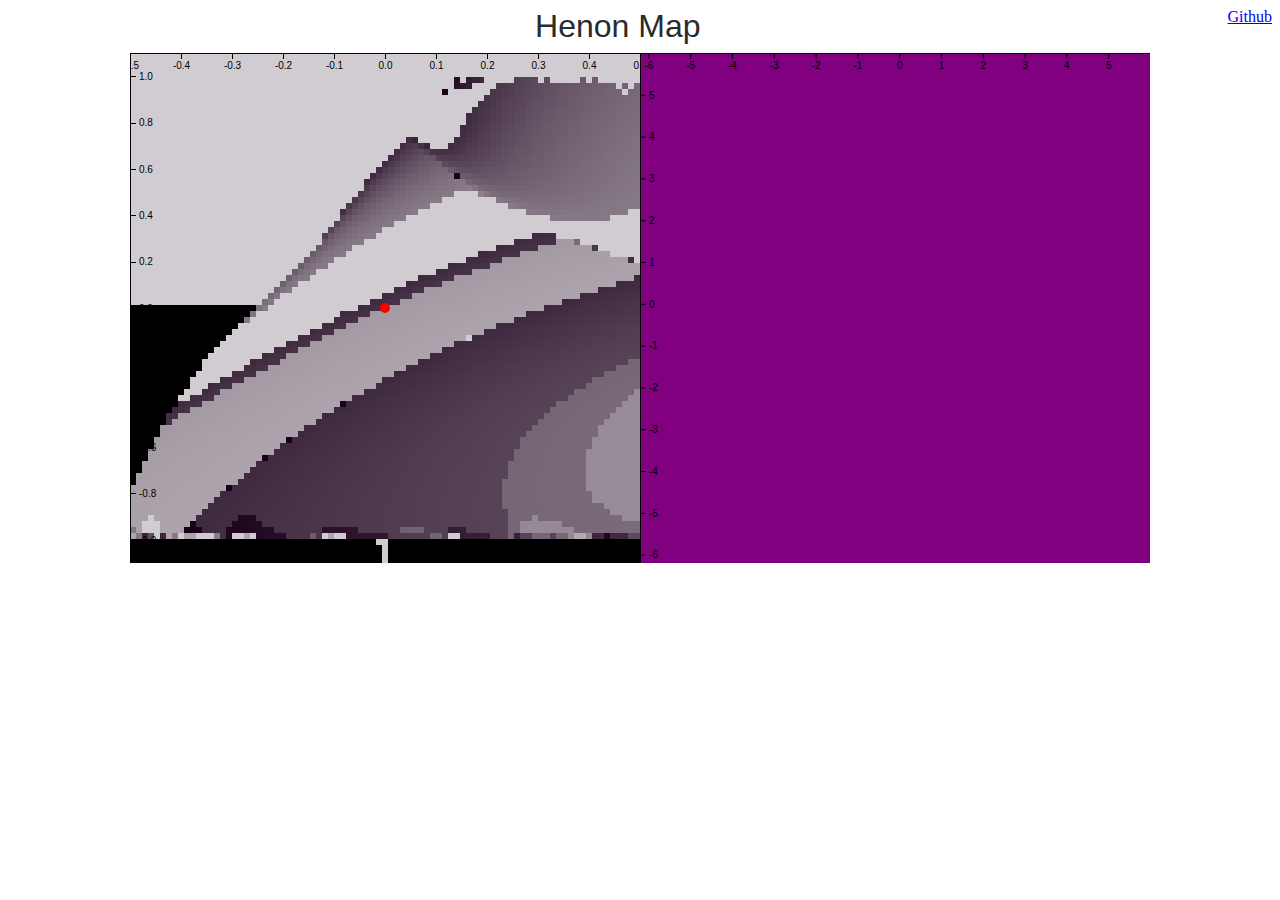
<file: index.html>
<!DOCTYPE html>
<html>
    <head>
        <meta charset="utf-8">
        <title>Henon Map Online</title>
        <script src="d3/d3.min.js"></script>
        <link rel="stylesheet" type="text/css" href="main.css">
        <script async defer src="https://buttons.github.io/buttons.js"></script>
    </head>
    <body>
        <div class="header">
            <h1>Henon Map</h1>
            <a class="github-button" href="https://github.com/tandav/Henon-Map" data-style="mega" aria-label="Follow @tandav on GitHub">Github</a>
        </div>

        <div class="charts">
            <div class="ab_xy_plots"></div>
            <div class="n_plots"></div>
        </div>
        <script src="script.js"></script>
    </body>
</html>
</file>
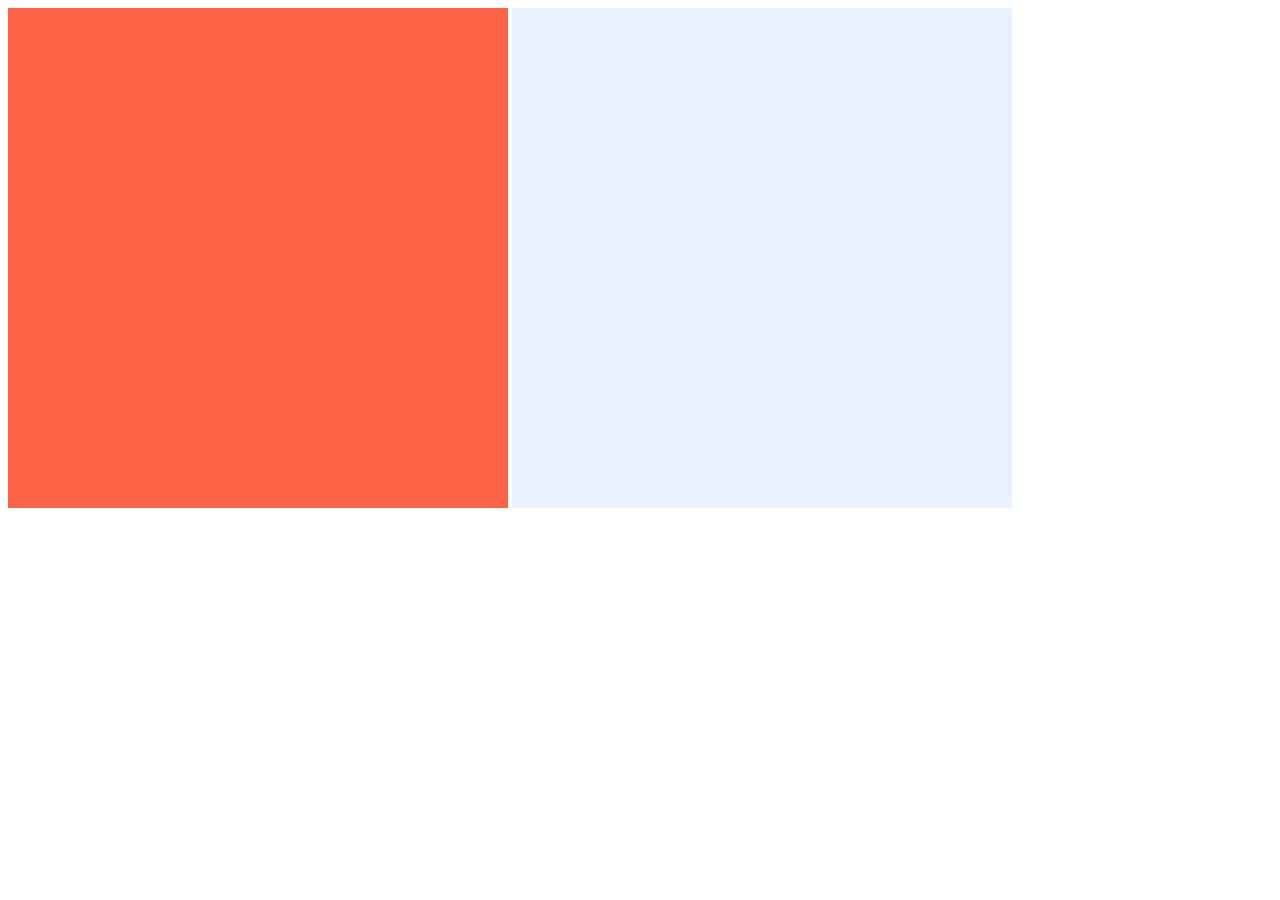
<file: henon-canvas.html>
<!DOCTYPE html>
<meta charset="utf-8">
<svg width="500" height="500"></svg>
<canvas width="500" height="500"></canvas>
<script src="https://d3js.org/d3.v4.min.js"></script>
<script>

const n = 1000;
// a, b scope
const a_min = -0.5;
const a_max = 0.5;

const b_min = -1.1;
const b_max = 1.1;

const x0 = 0.1;
const y0 = 0.8;

const fixed_radius = 5; // for .n_plots
const xy_radius = 12.2;
const xmin = -6.2;
const xmax = xmin + xy_radius;
const ymin = -6.2;
const ymax = ymin + xy_radius;



let canvas = d3.select("canvas"),
    context = canvas.node().getContext("2d"),
    width = canvas.property("width"),
    height = canvas.property("height"),
    radius = 1.2;

// var points = d3.range(2000).map(phyllotaxis(10));
// var points = henon_map(0.285, 0.999, x0, y0, n);
// let hmap = new Array(n).fill([0, 0]); // [[x0, y0], [x1, y1], ... [xn, yn]]
let henon_math = new Array(n).fill([0, 0]); // [[x0, y0], [x1, y1], ... [xn, yn]] // math numbers, not pixels
let henon_draw = new Array(n).fill([0, 0]); // [[x0, y0], [x1, y1], ... [xn, yn]] // pixels positions

function henon_map(a, b, x0, y0, n) {
    henon_math[0] = [x0, y0];
    for (let i = 1; i < n; i++) {
      henon_math[i] = [1 - a * Math.pow(henon_math[i - 1][0], 2) + henon_math[i - 1][1], b * henon_math[i - 1][0]]

      // prevent infinity, TODO: try del
      if (Math.abs(henon_math[i][0]) > 1e6 || Math.abs(henon_math[i][1]) > 1e6) { 
        henon_math[i] = [0, 0]; 
      }
    }
}

// scales
let a_scale = d3.scaleLinear()
  .domain([a_min, a_max])
  .range([0, width])

let b_scale = d3.scaleLinear()
  .domain([b_min, b_max])
  .range([width, 0])

// scales 
let xy_plot_xScale = d3.scaleLinear()
  .domain([xmin, xmax]) // the range of the values to plot
  // .range([ 2*margin, width_unit - 2 *margin]); // the pixel range of the x-axis
  .range([0, width]); // the pixel range of the x-axis
let xy_plot_yScale = d3.scaleLinear()
  .domain([ymin, ymax])
  // .range([ width_unit - margin, margin ]);
  .range([ width, 0 ]);

canvas.call(d3.zoom()
  .scaleExtent([1 / 16, 10])
  .on("zoom", zoomed));

let global_transform = d3.zoomIdentity;
henon_map((a_min + a_max) / 2, -1.01, x0, y0, n); // change henon_math with a,b coefficiens from mouse
// henon_math
// draw_after_pan_zoom(global_transform); // this needs for first time?
draw_after_mousemove();

// d3.select('svg')
//   .on("mousemove", mouse_mooved)
//   .on("zoom", zoomed_ab);


let ab_plot = d3.select('svg').append("rect")
    .on("mousemove", mouse_mooved)
    .attr("width", width)
    .attr("height", height)
    .style("fill", "none")
    .style("pointer-events", "all")
    .call(d3.zoom()
        .scaleExtent([1, 16])
        .translateExtent([[0, 0], [width, height]]) // pan bounds
        .on("zoom", zoomed_ab));



function draw_after_mousemove() {
  context.beginPath();
  henon_draw = henon_math.map(point => [xy_plot_xScale(point[0]), xy_plot_yScale(point[1])]); // math to pixels
  draw_after_pan_zoom(global_transform);
  context.fill();
}
// 
function mouse_mooved() {
  let mouse = d3.mouse(this);
  henon_map(a_scale.invert(mouse[0]), b_scale.invert(mouse[1]), x0, y0, n); // change henon_math with a,b coefficiens from mouse
  context.clearRect(0, 0, width, height); // try del this line for fun!
  draw_after_mousemove();
}

function zoomed_ab() {
  ab_lines.attr("transform", d3.event.transform);
  ab_plot.attr("transform", d3.event.transform);


  // context.clearRect(0, 0, width, height);
  // draw_after_pan_zoom(d3.event.transform);
  // global_transform = d3.event.transform; // maybe pass this as argument somehow?
}

function draw_after_pan_zoom(transform) {
  context.beginPath();
  henon_draw.map(transform.apply, transform).forEach(drawPoint);
  context.fill();
}

function zoomed() {
  context.clearRect(0, 0, width, height);
  draw_after_pan_zoom(d3.event.transform);
  global_transform = d3.event.transform; // maybe pass this as argument somehow?
}

function drawPoint(point) {
  context.moveTo(point[0] + radius, point[1]);
  context.arc(point[0], point[1], radius, 0, 2 * Math.PI);
}




// draw ab lines
var ab_lines = d3.select("svg").append("g")
  .attr("class", "ab_lines")




ab_lines.append("line")
  .attr("x1", a_scale(a_min))
  .attr("y1", b_scale(1.0))
  .attr("x2", a_scale(a_max))
  .attr("y2", b_scale(1.0))
  .attr("stroke", "black")
  .attr("stroke-width", "0.5");

ab_lines.append("line")
  .attr("x1", a_scale(a_min))
  .attr("y1", b_scale(-1.0))
  .attr("x2", a_scale(a_max))
  .attr("y2", b_scale(-1.0))
  .attr("stroke", "black")
  .attr("stroke-width", "0.5");

ab_lines.append("line")
  .attr("x1", a_scale(0))
  .attr("y1", b_scale(b_min))
  .attr("x2", a_scale(0))
  .attr("y2", b_scale(b_max))
  .attr("stroke", "black")
  .attr("stroke-width", "0.5");



</script>
<style>
svg {
  background-color: tomato;
}
canvas {
  background-color: #eaf2ff;
}
</style>
</file>
<file: main.css>
.charts {
    display: flex;
    flex-direction: column;
    justify-content: space-around;
    align-items: center;
}

.ab_xy_plots {
    display: flex;
    flex-direction: row;
    justify-content: space-around;
}



.ab_plot {
    /*background-color: SpringGreen;*/
}

.xn_yn_plots {
    display: none;
    background-color: #e0e0e0;
}
/*.xn_plot {
    background-color: #f4f4f8;
    /*margin-bottom: 5px;*/
}*/

/*.xn_plot g {
    background-color: #f4f4f8;
    margin-bottom: 5px;
}*/

.yn_plot {
    display: none;
    background-color: #f4f4f8;
    margin-top: 5px; /*need better margins*/
}

.xy_plot {
    background-color: purple;
    /*display: none;*/
    /*margin-left: 10px;*/
}

.header {
    display: flex;
    flex-direction: row;
    justify-content: space-between;
}

.charts text {
	font-size: 1em;
    font-family: -apple-system, BlinkMacSystemFont,
    "Segoe UI", "Roboto", "Oxygen", "Ubuntu", "Cantarell",
    "Fira Sans", "Droid Sans", "Helvetica Neue",
    sans-serif;
}

h1 {
    margin-top: 0;
    margin-bottom: .5rem;
    margin-left: auto;
    margin-right: auto;
    font-family: -apple-system, BlinkMacSystemFont,
    "Segoe UI", "Roboto", "Oxygen", "Ubuntu", "Cantarell",
    "Fira Sans", "Droid Sans", "Helvetica Neue",
    sans-serif;
    font-weight: normal;
    color: #292b2c;
    /*text-align: center;*/
}

.axis line, .axis path {
    shape-rendering: crispEdges;
    stroke: black;
    fill: none;
}



circle {
    /*fill: black;*/
    /*fill: SeaGreen;*/
    /*fill: SpringGreen ;*/
}

/*label {
	font-size: 1em;
	font-family: -apple-system, BlinkMacSystemFont,
    "Segoe UI", "Roboto", "Oxygen", "Ubuntu", "Cantarell",
    "Fira Sans", "Droid Sans", "Helvetica Neue",
    sans-serif;
}*/


body text {
    font-size: 2em;
    font-family: -apple-system, BlinkMacSystemFont,
    "Segoe UI", "Roboto", "Oxygen", "Ubuntu", "Cantarell",
    "Fira Sans", "Droid Sans", "Helvetica Neue",
    sans-serif;

.links {
    display: inline;
    margin: 1em;
    float: right;
}
</file>
